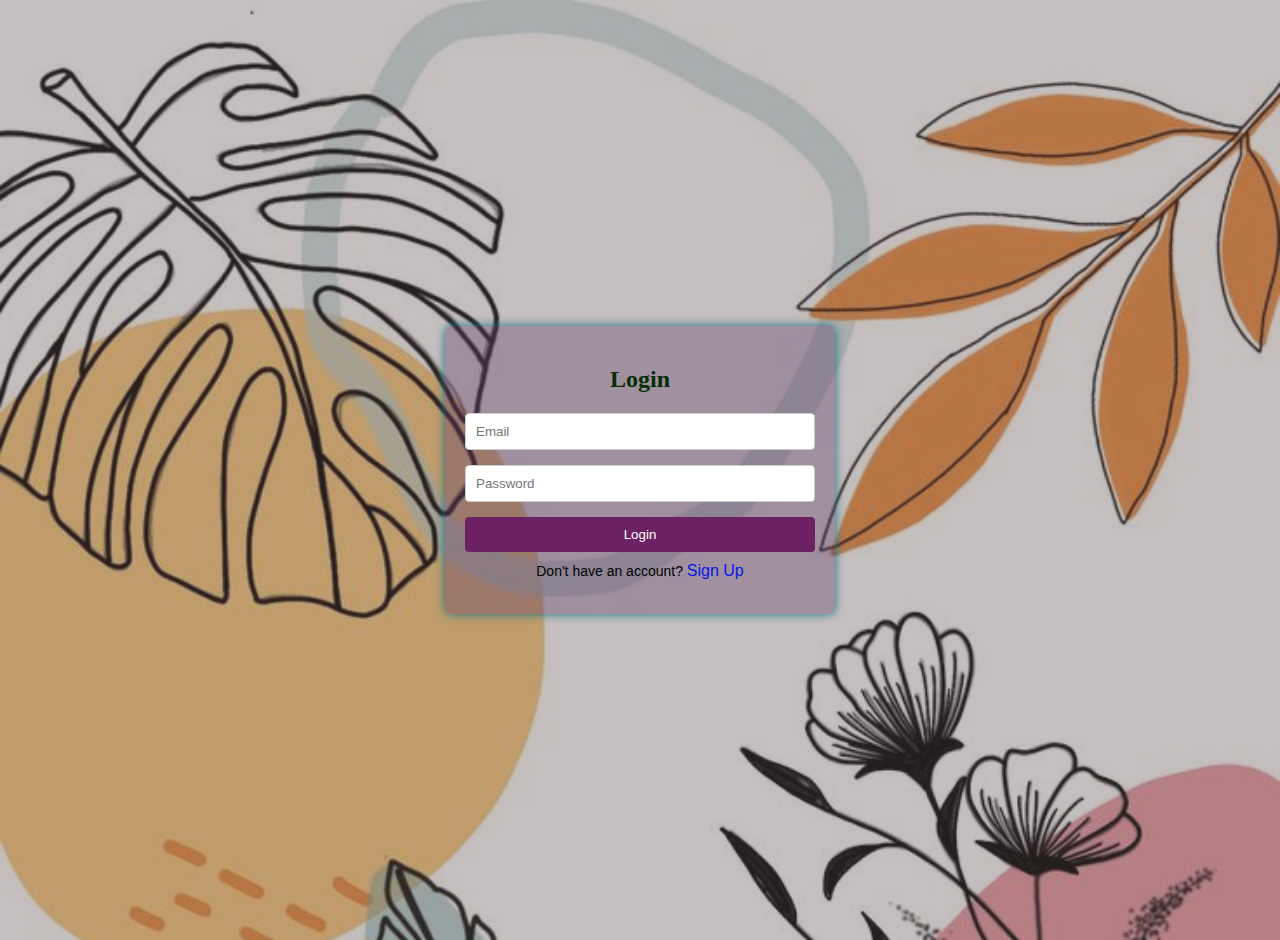
<file: index.html>
<!DOCTYPE html>
<html lang="en">
<head>
    <meta charset="UTF-8">
    <meta name="viewport" content="width=device-width, initial-scale=1.0">
    <title>Login / Sign Up</title>
    <link rel="stylesheet" href="styles.css">
</head>
<body>
    <div class="main">
        <div class="container">
            <!-- Login Form -->
            <div class="form-container" id="login-container">
                <h2>Login</h2>
                <form id="login-form">
                    <input type="email" id="login-email" placeholder="Email" required>
                    <input type="password" placeholder="Password" required>
                    <button type="submit">Login</button>
                    <p class="toggle">Don't have an account? <span id="signup-link">Sign Up</span></p>
                </form>
            </div>
    
            <!-- Sign Up Form (Hidden Initially) -->
            <div class="form-container hidden" id="signup-container">
                <h2>Sign Up</h2>
                <form id="signup-form">
                    <input type="text" placeholder="Username" required>
                    <input type="email" id="signup-email" placeholder="Email" required>
                    <input type="password" placeholder="Password" required>
                    <button type="submit">Sign Up</button>
                    <p class="toggle">Already have an account? <span id="login-link">Login</span></p>
                </form>
            </div>
        </div>
    </div>
    
    <script src="script.js"></script>
</body>
</html>
</file>
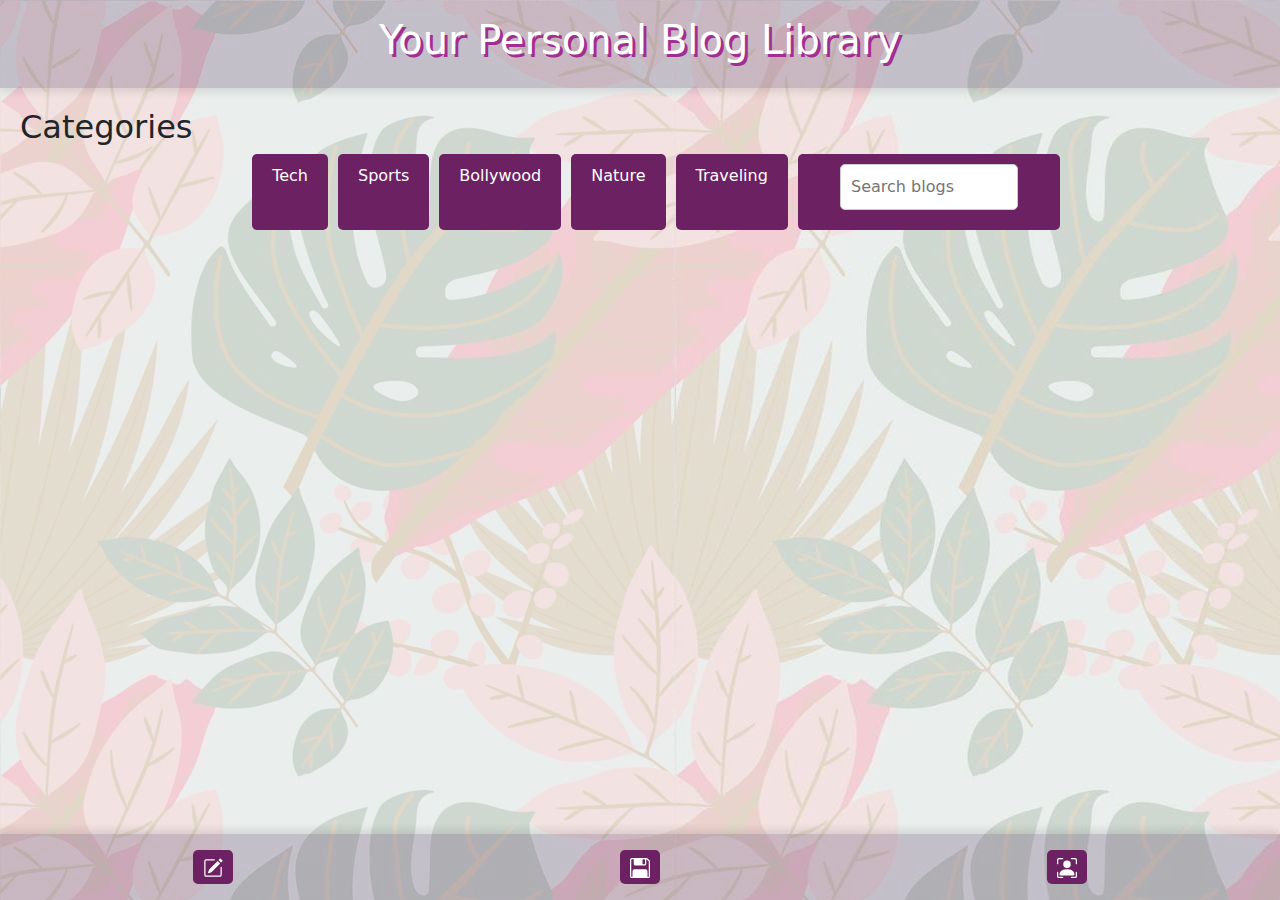
<file: blog.html>
<!DOCTYPE html>
<html lang="en">
<head>
    <meta charset="UTF-8">
    <meta name="viewport" content="width=device-width, initial-scale=1.0">
    <link rel="stylesheet" href="blogs.css">
    <link href="https://cdn.jsdelivr.net/npm/bootstrap@5.3.3/dist/css/bootstrap.min.css" rel="stylesheet" integrity="sha384-QWTKZyjpPEjISv5WaRU9OFeRpok6YctnYmDr5pNlyT2bRjXh0JMhjY6hW+ALEwIH" crossorigin="anonymous">
    <script src="https://cdn.jsdelivr.net/npm/bootstrap@5.3.3/dist/js/bootstrap.bundle.min.js" integrity="sha384-YvpcrYf0tY3lHB60NNkmXc5s9fDVZLESaAA55NDzOxhy9GkcIdslK1eN7N6jIeHz" crossorigin="anonymous"></script>
    <title>Blogging Page</title>
</head>
<body>
    <header>
        <h1>Your Personal Blog Library</h1>
    </header>
    <main>
       
        <section class="categories">
            <h2>Categories</h2>
            <ul>
                <li data-category="tech">Tech</li>
                <li data-category="sports">Sports</li>
                <li data-category="bollywood">Bollywood</li>
                <li data-category="nature">Nature</li>
                <li data-category="traveling">Traveling</li>
                <li> <section class="search-bar">
                    <input type="text" id="search" placeholder="Search blogs">
                </section></li>
            </ul>
        </section>
        <section class="blogs" id="blog">
            <!-- Blogs will be displayed here -->
        </section>
    </main>
    <footer>
        <div class="options">
            <button id="userId" onclick="redirectToOtherPage()">
                <svg xmlns="http://www.w3.org/2000/svg" width="20" height="20" fill="currentColor" class="bi bi-pencil-square" viewBox="0 0 16 16">
                    <path d="M15.502 1.94a.5.5 0 0 1 0 .706L14.459 3.69l-2-2L13.502.646a.5.5 0 0 1 .707 0l1.293 1.293zm-1.75 2.456-2-2L4.939 9.21a.5.5 0 0 0-.121.196l-.805 2.414a.25.25 0 0 0 .316.316l2.414-.805a.5.5 0 0 0 .196-.12l6.813-6.814z"/>
                    <path fill-rule="evenodd" d="M1 13.5A1.5 1.5 0 0 0 2.5 15h11a1.5 1.5 0 0 0 1.5-1.5v-6a.5.5 0 0 0-1 0v6a.5.5 0 0 1-.5.5h-11a.5.5 0 0 1-.5-.5v-11a.5.5 0 0 1 .5-.5H9a.5.5 0 0 0 0-1H2.5A1.5 1.5 0 0 0 1 2.5z"/>
                  </svg>
            </button>
            <button id="savedBlogs">
                <svg xmlns="http://www.w3.org/2000/svg" width="20" height="20" fill="currentColor" class="bi bi-floppy2" viewBox="0 0 16 16">
                    <path d="M1.5 0h11.586a1.5 1.5 0 0 1 1.06.44l1.415 1.414A1.5 1.5 0 0 1 16 2.914V14.5a1.5 1.5 0 0 1-1.5 1.5h-13A1.5 1.5 0 0 1 0 14.5v-13A1.5 1.5 0 0 1 1.5 0M1 1.5v13a.5.5 0 0 0 .5.5H2v-4.5A1.5 1.5 0 0 1 3.5 9h9a1.5 1.5 0 0 1 1.5 1.5V15h.5a.5.5 0 0 0 .5-.5V2.914a.5.5 0 0 0-.146-.353l-1.415-1.415A.5.5 0 0 0 13.086 1H13v3.5A1.5 1.5 0 0 1 11.5 6h-7A1.5 1.5 0 0 1 3 4.5V1H1.5a.5.5 0 0 0-.5.5m9.5-.5a.5.5 0 0 0-.5.5v3a.5.5 0 0 0 .5.5h1a.5.5 0 0 0 .5-.5v-3a.5.5 0 0 0-.5-.5z"/>
                  </svg>
            </button>
            <button class="profile" onclick="viewprofile()">
                <svg xmlns="http://www.w3.org/2000/svg" width="20" height="20" fill="currentColor" class="bi bi-person-bounding-box" viewBox="0 0 16 16">
                    <path d="M1.5 1a.5.5 0 0 0-.5.5v3a.5.5 0 0 1-1 0v-3A1.5 1.5 0 0 1 1.5 0h3a.5.5 0 0 1 0 1zM11 .5a.5.5 0 0 1 .5-.5h3A1.5 1.5 0 0 1 16 1.5v3a.5.5 0 0 1-1 0v-3a.5.5 0 0 0-.5-.5h-3a.5.5 0 0 1-.5-.5M.5 11a.5.5 0 0 1 .5.5v3a.5.5 0 0 0 .5.5h3a.5.5 0 0 1 0 1h-3A1.5 1.5 0 0 1 0 14.5v-3a.5.5 0 0 1 .5-.5m15 0a.5.5 0 0 1 .5.5v3a1.5 1.5 0 0 1-1.5 1.5h-3a.5.5 0 0 1 0-1h3a.5.5 0 0 0 .5-.5v-3a.5.5 0 0 1 .5-.5"/>
                    <path d="M3 14s-1 0-1-1 1-4 6-4 6 3 6 4-1 1-1 1zm8-9a3 3 0 1 1-6 0 3 3 0 0 1 6 0"/>
                  </svg>
            </button>
        </div>
    </footer>
    <script src="blog.js"></script>
</body>
</html>
</file>
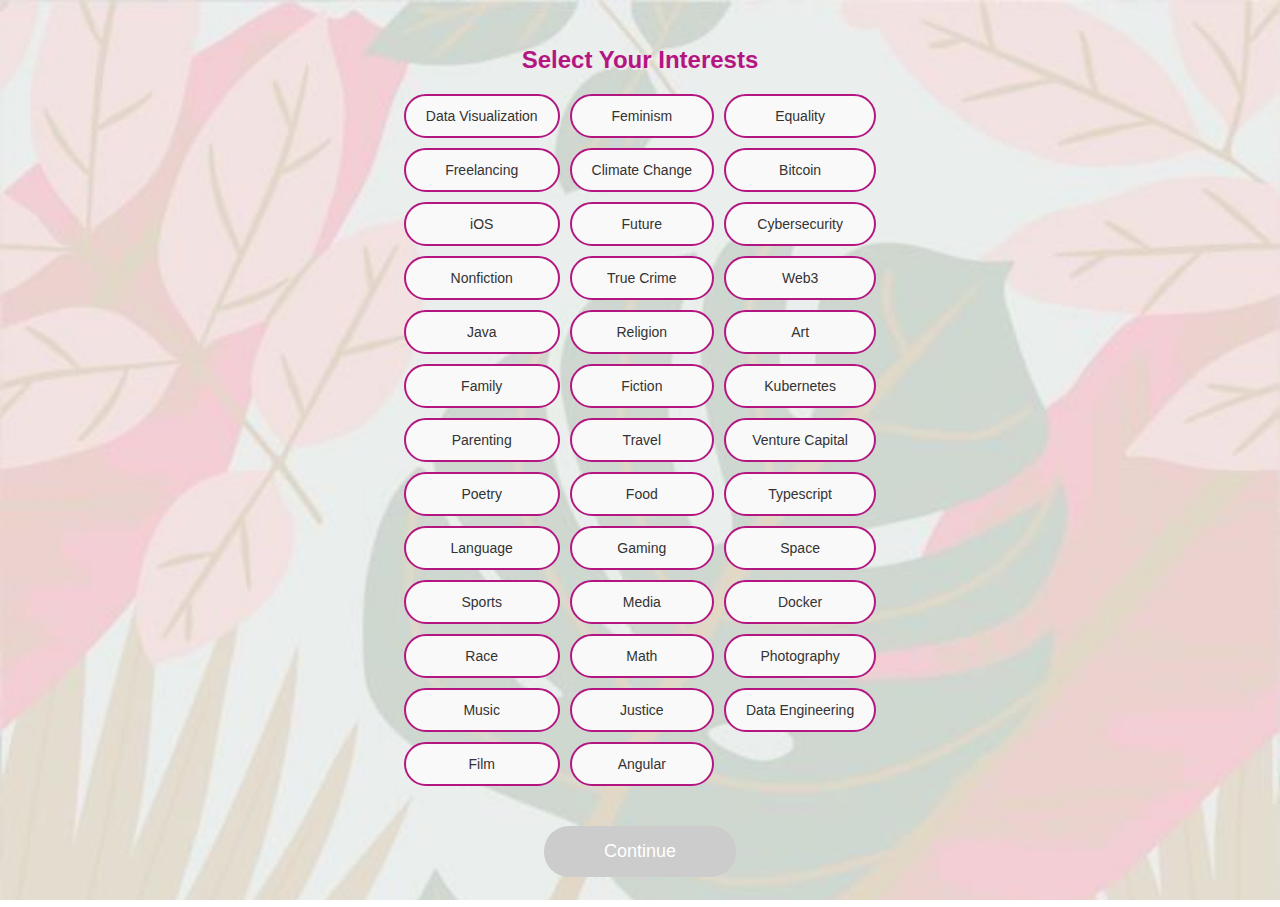
<file: categories.html>
<!DOCTYPE html>
<html lang="en">

<head>
    <meta charset="UTF-8">
    <meta name="viewport" content="width=device-width, initial-scale=1.0">
    <title>category</title>
    <style>
        body {
            font-family: Arial, sans-serif;
            display: flex;
            justify-content: center;
            align-items: center;
            margin: 0;
            background-image: url('_.jpeg');
            background-size: cover;
            background-attachment: fixed;
            text-align: center;
        }

        .container {
            border-radius: 15px;
            padding: 30px;
            display: flex;
            flex-direction: column;
            align-items: center;
        }

        h1 {
            font-size: 24px;
            margin-bottom: 20px;
            color: #b31681;
            text-shadow: 2px 2px #f2e9f1;
        }

        .tags {
            display: grid;
            grid-template-columns: repeat(3, auto);
            gap: 10px;
            justify-content: center;
            margin-bottom: 20px;
        }

        .tags button {
            background-color: #f9f9f9;
            border: 2px solid #b31681;
            border-radius: 25px;
            padding: 12px 20px;
            cursor: pointer;
            transition: background-color 0.3s, transform 0.2s;
            font-size: 14px;
            color: #333;
        }

        .tags button:hover {
            background-color: #dcdcdc;
        }

        .tags button.selected {
            background-color: #b31681;
            border-color: #b31681;
            color: #fff;
        }

        .continue {
            background-color: #e7a415;
            border: none;
            border-radius: 25px;
            padding: 15px 60px;
            font-size: 18px;
            cursor: pointer;
            transition: background-color 0.3s;
            margin-top: 20px;
            color: #fff;
        }

        .continue.active {
            background-color: #966c13;
        }

        .continue:disabled {
            background-color: #cccccc;
            cursor: not-allowed;
        }

        /* Media Queries */
        @media (max-width: 768px) {
            .tags {
                grid-template-columns: repeat(2, auto);
            }

            .tags button {
                padding: 10px 15px;
                font-size: 12px;
            }

            .continue {
                padding: 12px 50px;
                font-size: 16px;
            }
            .container{
                margin-top: 20px;
            }
        }

        @media (max-width: 480px) {
            .tags {
                grid-template-columns: repeat(2, auto);
            }

            .tags button {
                padding: 10px 15px;
                font-size: 12px;
            }

            .continue {
                padding: 12px 40px;
                font-size: 16px;
            }
           
        }
        
    </style>
</head>

<body>
    <div class="container">
        <h1>Select Your Interests</h1>
        <div class="tags">
            <button>Data Visualization</button>
            <button>Feminism</button>
            <button>Equality</button>
            <button>Freelancing</button>
            <button>Climate Change</button>
            <button>Bitcoin</button>
            <button>iOS</button>
            <button>Future</button>
            <button>Cybersecurity</button>
            <button>Nonfiction</button>
            <button>True Crime</button>
            <button>Web3</button>
            <button>Java</button>
            <button>Religion</button>
            <button>Art</button>
            <button>Family</button>
            <button>Fiction</button>
            <button>Kubernetes</button>
            <button>Parenting</button>
            <button>Travel</button>
            <button>Venture Capital</button>
            <button>Poetry</button>
            <button>Food</button>
            <button>Typescript</button>
            <button>Language</button>
            <button>Gaming</button>
            <button>Space</button>
            <button>Sports</button>
            <button>Media</button>
            <button>Docker</button>
            <button>Race</button>
            <button>Math</button>
            <button>Photography</button>
            <button>Music</button>
            <button>Justice</button>
            <button>Data Engineering</button>
            <button>Film</button>
            <button>Angular</button>
        </div>
        <button class="continue" disabled>Continue</button>
    </div>

    <script>
        // Select all category buttons and the continue button
        const buttons = document.querySelectorAll('.tags button');
        const continueButton = document.querySelector('.continue');

        buttons.forEach(button => {
            button.addEventListener('click', () => {
                // Toggle the 'selected' class on the clicked button
                button.classList.toggle('selected');

                // Check if any button has the 'selected' class and update 'Continue' button state
                const anySelected = document.querySelectorAll('.tags button.selected').length > 0;
                continueButton.classList.toggle('active', anySelected);
                continueButton.disabled = !anySelected; // Enable the continue button only if a category is selected
            });
        });

        // Add an event listener to the 'Continue' button
        continueButton.addEventListener('click', () => {
            // Check if the 'Continue' button is active
            if (continueButton.classList.contains('active')) {
                // Redirect to another page
                window.location.href = 'blog.html'; // Replace with your desired URL
            }
        });
    </script>
</body>

</html>
</file>
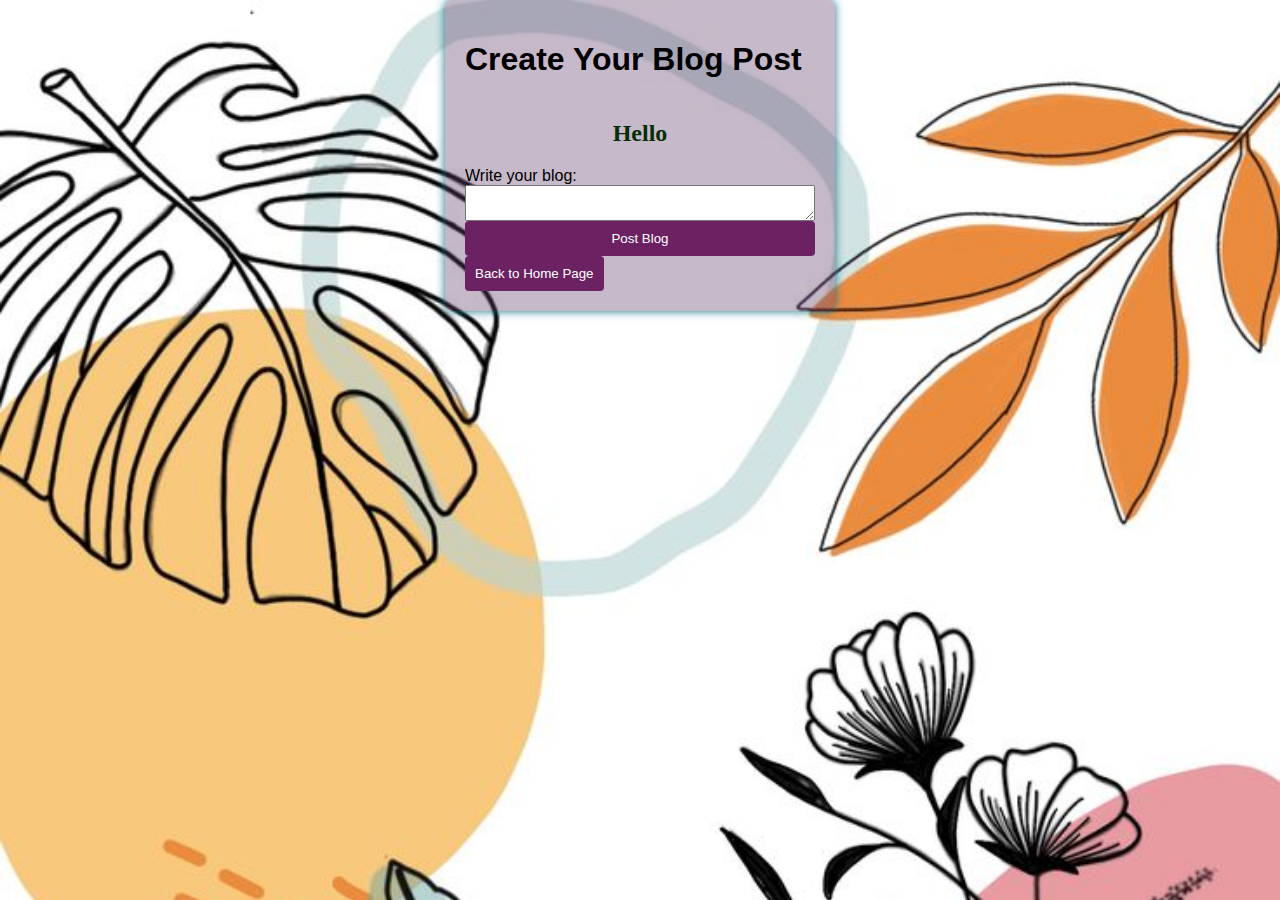
<file: create-blog.html>
<!DOCTYPE html>
<html lang="en">
<head>
    <meta charset="UTF-8">
    <meta name="viewport" content="width=device-width, initial-scale=1.0">
    <title>Create Blog</title>
    <link rel="stylesheet" href="styles.css">
</head>
<body>
    <div class="container">
        <h1>Create Your Blog Post</h1>
        <form id="blogForm">
            <h2>Hello <span id="userName"></span></h2>

            <label for="editor">Write your blog:</label>
            <textarea name="content" id="editor"></textarea>

            <button type="submit">Post Blog</button>
        </form>
        <button id="backToHome">Back to Home Page</button>
    </div>

    <script src="https://cdn.ckeditor.com/4.16.0/standard/ckeditor.js"></script>
    <script src="create-blog.js"></script>
</body>
</html>
</file>
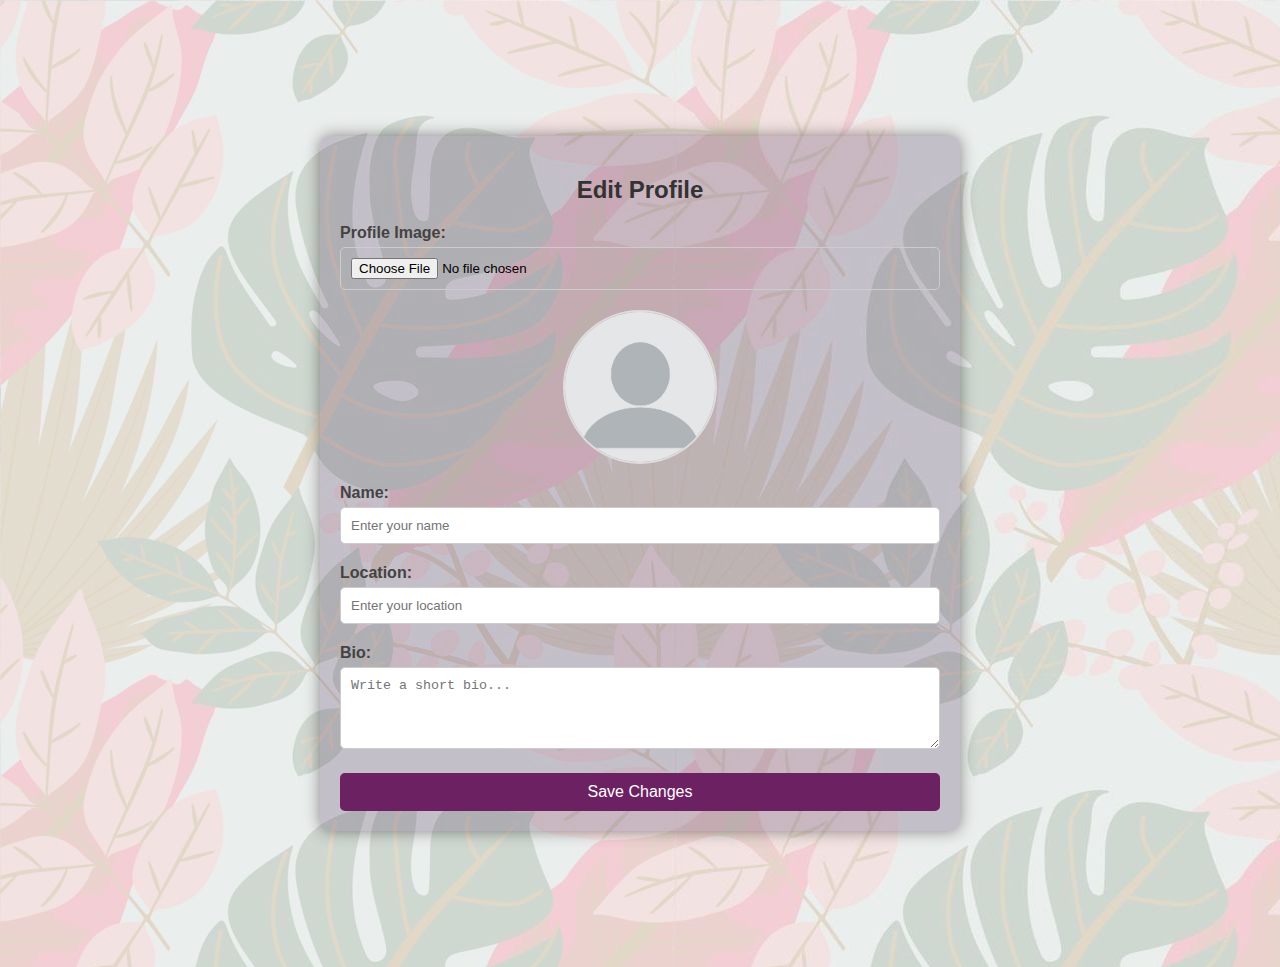
<file: editProfile.html>
<!DOCTYPE html>
<html lang="en">

<head>
    <meta charset="UTF-8">
    <meta name="viewport" content="width=device-width, initial-scale=1.0">
    <title>Edit Profile</title>
    <style>
        body {
            font-family: Arial, sans-serif;
            background-image: url('_.jpeg');
            padding: 10%;
            display: flex;
            justify-content: center;
            align-items: center;
        }

        .edit-container {
            background-color: #5e436645;
            box-shadow: 0 0 15px rgba(40, 31, 31, 0.503);
            padding: 20px;
            border-radius: 10px;
            max-width: 600px;
            width: 100%;
        }

        .edit-container h2 {
            text-align: center;
            margin-bottom: 20px;
            color: #333333;
        }

        .edit-container label {
            display: block;
            margin-bottom: 5px;
            color: #444242;
            font-weight: bold;
        }

        .edit-container input[type="text"],
        .edit-container textarea,
        .edit-container input[type="file"] {
            width: 100%;
            padding: 10px;
            margin-bottom: 20px;
            border: 1px solid #cccccc;
            border-radius: 5px;
            box-sizing: border-box;
        }

        .edit-container button {
            width: 100%;
            padding: 10px;
            background-color:  #6c2163;
            color: #ffffff;
            border: none;
            border-radius: 5px;
            cursor: pointer;
            font-size: 16px;
            transition: background-color 0.3s ease;
        }

        .edit-container button:hover {
            background-color: #ba44c5;
        }

        .preview-image {
            display: block;
            margin: 0 auto 20px auto;
            border-radius: 50%;
            width: 150px;
            height: 150px;
            object-fit: cover;
            border: 2px solid #dddddd;
           
        }
    </style>
</head>
<body>
    
    <div class="edit-container">
        <h2>Edit Profile</h2>
        <label for="profileImage">Profile Image:</label>
        <input type="file" id="profileImage" accept="image/*" onchange="previewImage(event)">
        <img src="unknown.jpg" alt="Preview Image" class="preview-image" id="previewImage">
        <label for="userName">Name:</label>
        <input type="text" id="userName" placeholder="Enter your name">
        <label for="userLocation">Location:</label>
        <input type="text" id="userLocation" placeholder="Enter your location">
        <label for="userBio">Bio:</label>
        <textarea id="userBio" rows="4" placeholder="Write a short bio..."></textarea>
        <button onclick="saveChanges()">Save Changes</button>
    </div>

    <script>
        function saveChanges() {
            const userName = document.getElementById('userName').value;
            const userLocation = document.getElementById('userLocation').value;
            const userBio = document.getElementById('userBio').value;
            const profileImage = document.getElementById('previewImage').src;

            localStorage.setItem('userName', userName);
            localStorage.setItem('userLocation', userLocation);
            localStorage.setItem('userBio', userBio);
            localStorage.setItem('profileImage', profileImage);

            window.location.href = "userprofile.html";
        }

        function previewImage(event) {
            const reader = new FileReader();
            reader.onload = function () {
                const previewImage = document.getElementById('previewImage');
                previewImage.src = reader.result;
            };
            reader.readAsDataURL(event.target.files[0]);
        }
    </script>
</body>

</html>
</file>
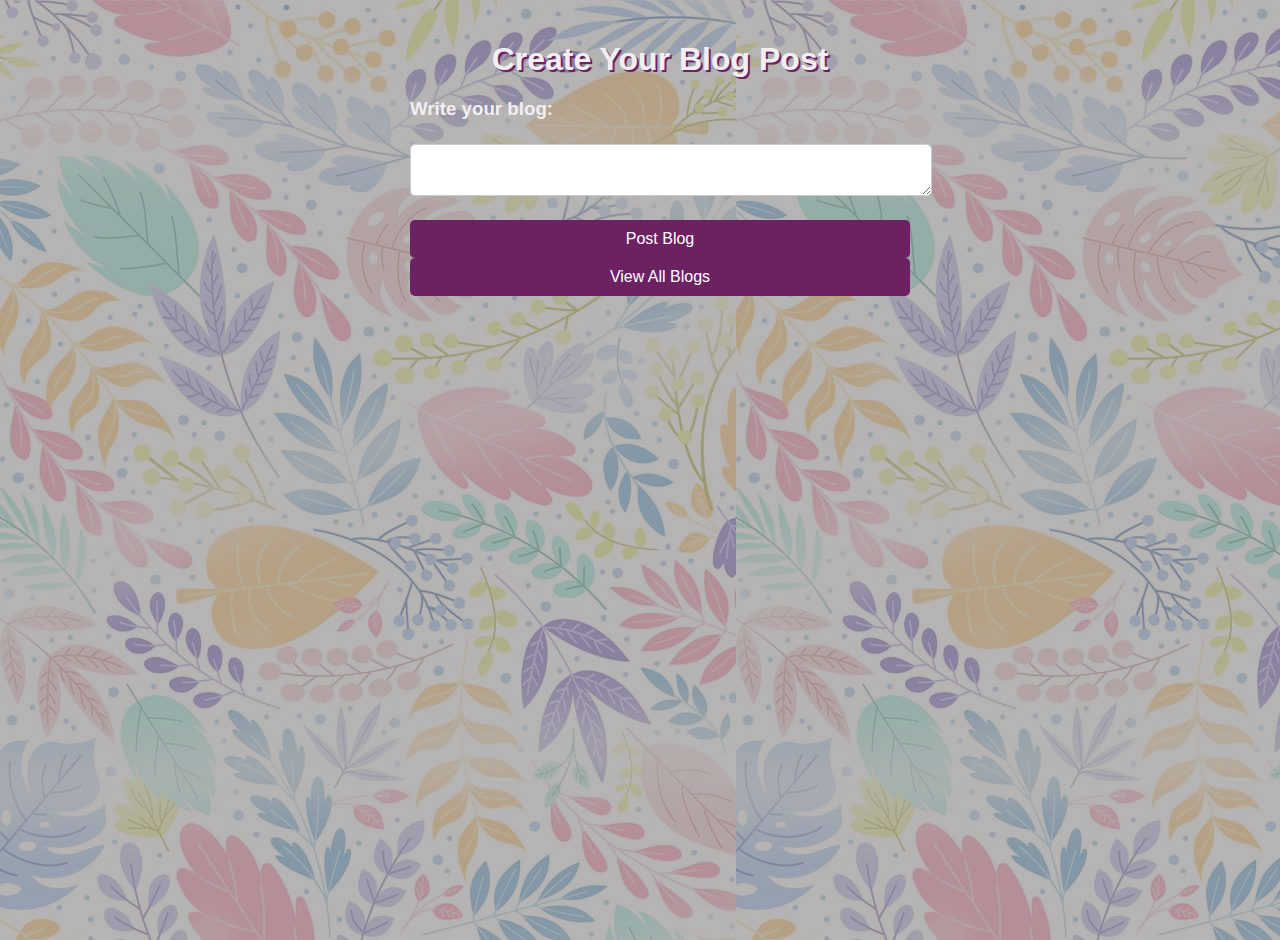
<file: postblog.html>
<!DOCTYPE html>
<html lang="en">
<head>
    <meta charset="UTF-8">
    <meta name="viewport" content="width=device-width, initial-scale=1.0">
    <title>Create Your Blog Post</title>
    <link rel="stylesheet" href="postblog.css">
</head>
<body>
    <div class="container">
        <div class="box">
            <h1>Create Your Blog Post</h1>
            <form id="blogForm">
                <h3>Write your blog:</h3>
                <textarea name="content" id="editor"></textarea>
                <button type="submit">Post Blog</button>
            </form>
            <button id="viewBlogs">View All Blogs</button>
        </div>
    </div>

    <script src="https://cdn.ckeditor.com/4.16.0/standard/ckeditor.js"></script>
    <script src="postblog.js"></script>
</body>
</html>
</file>
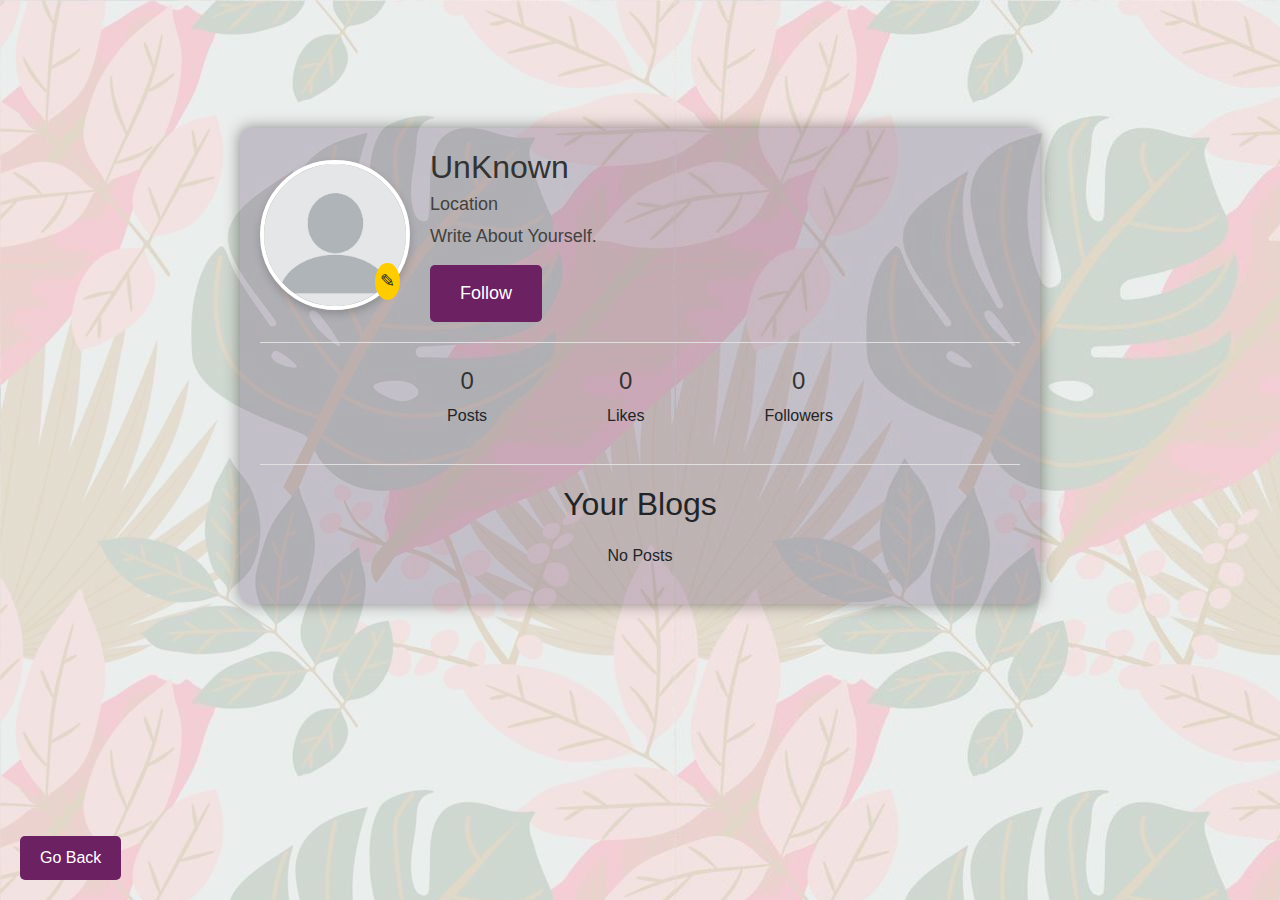
<file: userprofile.html>
<!DOCTYPE html>
<html lang="en">

<head>
    <meta charset="UTF-8">
    <meta name="viewport" content="width=device-width, initial-scale=1.0">
    <title>User Profile</title>
    <link rel="icon" href="path_to_favicon.ico">
    <link href="https://cdn.jsdelivr.net/npm/bootstrap@5.3.3/dist/css/bootstrap.min.css" rel="stylesheet"
        integrity="sha384-QWTKZyjpPEjISv5WaRU9OFeRpok6YctnYmDr5pNlyT2bRjXh0JMhjY6hW+ALEwIH" crossorigin="anonymous">
    <script src="https://cdn.jsdelivr.net/npm/bootstrap@5.3.3/dist/js/bootstrap.bundle.min.js"
        integrity="sha384-YvpcrYf0tY3lHB60NNkmXc5s9fDVZLESaAA55NDzOxhy9GkcIdslK1eN7N6jIeHz"
        crossorigin="anonymous"></script>
    <style>
        body {
            font-family: Arial, sans-serif;
            background-image: url('_.jpeg');
            padding: 10%;
            display: flex;
            justify-content: center;
            align-items: center;
        }

        .profile-container {
            background-color: #5e436645;
            padding: 20px;
            border-radius: 10px;
            box-shadow: 0 0 15px rgba(40, 31, 31, 0.503);
            max-width: 600px;
            width: 100%;
            margin: 0 auto;
        }

        .profile-header {
            display: flex;
            align-items: center;
            margin-bottom: 20px;
        }

        .profile-image-container {
            position: relative;
            margin-right: 20px;
        }

        .profile-image {
            width: 120px;
            height: 120px;
            border-radius: 50%;
            border: 4px solid #ffffff;
            box-shadow: 0 4px 8px rgba(0, 0, 0, 0.2);
            object-fit: cover;
        }

        .edit-icon {
            position: absolute;
            bottom: 10px;
            right: 10px;
            background-color: #ffcc00;
            border-radius: 50%;
            padding: 5px;
            font-size: 18px;
            cursor: pointer;
        }

        .profile-info h1 {
            margin: 0;
            font-size: 24px;
            color: #333333;
        }

        .profile-info p {
            margin: 5px 0;
            color: #434141;
        }

        .follow-button {
            background-color: #6c2163;
            color: #ffffff;
            padding: 10px 20px;
            border: none;
            border-radius: 5px;
            cursor: pointer;
            margin-top: 10px;
            transition: background-color 0.3s ease;
        }

        .follow-button:hover {
            background-color: #ba44c5;
        }

        .profile-stats {
            display: flex;
            justify-content: center;
            padding: 20px 0;
            border-top: 1px solid #e0e0e0;
            border-bottom: 1px solid #e0e0e0;
            margin-bottom: 20px;
        }

        .profile-stats div {
            text-align: center;
            margin: 0 60px;
        }

        .profile-stats span {
            font-size: 24px;
            color: #333333;
            display: block;
            margin-bottom: 5px;
        }

        .blog-section {
            text-align: center;
        }

        .blog-list {
            margin-top: 20px;
        }

        .blog-post {
            background-color: #f9f9f9;
            padding: 15px;
            margin-bottom: 10px;
            border-radius: 5px;
            box-shadow: 0 2px 4px rgba(0, 0, 0, 0.1);
        }

        .blog-post h3 {
            margin: 0 0 10px 0;
            font-size: 20px;
            color: #333333;
        }

        .blog-post p {
            color: #666666;
            font-size: 16px;
        }

        .backBtn {
            position: fixed;
            bottom: 20px;
            left: 20px;
        }

        .backBtn button {
            background-color: #6c2163;
            color: #fff;
            padding: 10px 20px;
            border: none;
            border-radius: 5px;
            cursor: pointer;
            font-size: 16px;
        }

        .backBtn button:hover {
            background-color:  #ba44c5;
        }

        /* Media Queries */

        @media screen and (min-width: 1200px) {
            .profile-container {
                max-width: 800px;
            }

            .profile-image {
                width: 150px;
                height: 150px;
            }

            .profile-info h1 {
                font-size: 32px;
            }

            .profile-info p {
                font-size: 18px;
            }

            .follow-button {
                padding: 15px 30px;
                font-size: 18px;
            }
        }

        @media screen and (min-width: 768px) and (max-width: 1199px) {
            .profile-container {
                max-width: 600px;
            }

            .profile-image {
                width: 120px;
                height: 120px;
            }

            .profile-info h1 {
                font-size: 28px;
            }

            .profile-info p {
                font-size: 16px;
            }

            .follow-button {
                padding: 12px 25px;
                font-size: 16px;
            }
        }

        @media screen and (max-width: 767px) {
            .profile-container {
                max-width: 100%;
            }

            .profile-image {
                width: 100px;
                height: 100px;
            }

            .profile-info h1 {
                font-size: 22px;
            }

            .profile-info p {
                font-size: 14px;
            }

            .follow-button {
                padding: 10px 20px;
                font-size: 14px;
            }

            .profile-stats {
                flex-direction: row;
            }

            .profile-stats div {
                text-align: center;
                margin: 0 10px;
            }
        }
    </style>
</head>

<body>
    <div class="profile-container">
        <div class="profile-header">
            <div class="profile-image-container">
                <img src="unknown.jpg" alt="User Profile" class="profile-image">
                <span class="edit-icon" onclick="redirectToEditPage()">&#9998;</span>
            </div>
            <div class="profile-info">
                <h1 class="name" id="userIdName">UnKnown</h1>
                <p class="location">Location</p>
                <p class="about">Write About Yourself.</p>
                <button class="follow-button">Follow</button>
            </div>
        </div>

        <div class="profile-stats">
            <div>
                <span id="post-count">2</span>
                <p>Posts</p>
            </div>
            <div>
                <span id="total-likes">3</span>
                <p>Likes</p>
            </div>
            <div>
                <span>0</span>
                <p>Followers</p>
            </div>
        </div>

        <div class="blog-section">
            <h2>Your Blogs</h2>
            <div class="blog-list" id="user-blogs">
                <!-- Blog posts will be dynamically added here -->
            </div>
        </div>
    </div>
    <div class="backBtn">
        <button onclick="goBack()">Go Back</button>
    </div>

<!-- change -->
<script>
    window.onload = function () {
        // Fetch the username from localStorage
        const username = localStorage.getItem('username'); // Ensure the correct key is used

        // Debugging: Log the fetched username to console
        console.log('Fetched username:', username);

        // Update the username in the profile page if it exists
        if (username) {
            document.getElementById('userIdName').textContent = username;
        } else {
            console.log('Username not found in localStorage.');
        }

        // Fetch and display other user profile details
        const userLocation = localStorage.getItem('userLocation');
        const userBio = localStorage.getItem('userBio');
        const profileImage = localStorage.getItem('profileImage');

        if (userLocation) {
            document.querySelector('.profile-info p:nth-of-type(1)').innerText = userLocation;
        }
        if (userBio) {
            document.querySelector('.profile-info p:nth-of-type(2)').innerText = userBio;
        }
        if (profileImage) {
            document.querySelector('.profile-image').src = profileImage;
        }

        // Load user blogs
        loadUserBlogs();
    };

    // Function to redirect to edit page
    function redirectToEditPage() {
        window.location.href = "editProfile.html"; // Replace with your edit profile page URL
    }

    // Function to go back to the previous page
    function goBack() {
        window.location.href = "blog.html"; 
    }

    function loadUserBlogs() {
    const posts = JSON.parse(localStorage.getItem('posts')) || [];
    const userName = localStorage.getItem('username');
    const userBlogsContainer = document.getElementById('user-blogs');
    userBlogsContainer.innerHTML = '';

    let totalLikes = 0;
    let postCount = 0;

    posts.forEach((post, index) => {
        if (post.username === userName) {
            const blogPostElement = document.createElement('div');
            blogPostElement.className = 'blog-post';
            blogPostElement.innerHTML = `
                <div style="display: flex; justify-content: space-between; align-items: center;">
                    <h3 style="flex: 1;"><a href="writeblog.html?postId=${index}">${post.title}</a></h3>
                    <button style="background: none; border: none; cursor: pointer;" onclick="deletePost(${index})">
                        <svg xmlns="http://www.w3.org/2000/svg" width="20" height="20" fill="currentColor" class="bi bi-trash-fill" viewBox="0 0 16 16">
                            <path d="M2.5 1a1 1 0 0 0-1 1v1a1 1 0 0 0 1 1H3v9a2 2 0 0 0 2 2h6a2 2 0 0 0 2-2V4h.5a1 1 0 0 0 1-1V2a1 1 0 0 0-1-1H10a1 1 0 0 0-1-1H7a1 1 0 0 0-1 1zm3 4a.5.5 0 0 1 .5.5v7a.5.5 0 0 1-1 0v-7a.5.5 0 0 1 .5-.5M8 5a.5.5 0 0 1 .5.5v7a.5.5 0 0 1-1 0v-7A.5.5 0 0 1 8 5m3 .5v7a.5.5 0 0 1-1 0v-7a.5.5 0 0 1 1 0"/>
                        </svg>
                    </button>
                </div>
                <p>${post.description}</p>
            `;
            userBlogsContainer.appendChild(blogPostElement);
            totalLikes += post.likes || 0;
            postCount += 1;
        }
    });

    if (postCount === 0) {
        userBlogsContainer.innerHTML = '<p>No Posts</p>';
    }

    document.getElementById('post-count').innerText = postCount;
    document.getElementById('total-likes').innerText = totalLikes;
}

function deletePost(index) {
    if (confirm("Are you sure you want to delete this blog post?")) {
        let posts = JSON.parse(localStorage.getItem('posts')) || [];
        posts.splice(index, 1);
        localStorage.setItem('posts', JSON.stringify(posts));
        loadUserBlogs(); // Update profile page

        // Check if on writeblog page and delete the content there as well
        const postId = new URLSearchParams(window.location.search).get('postId');
        if (postId && postId == index) {
            window.location.href = 'profile.html'; // Redirect if the current blog is deleted
        }
    }
}

    </script>
</body>

</html>
</file>
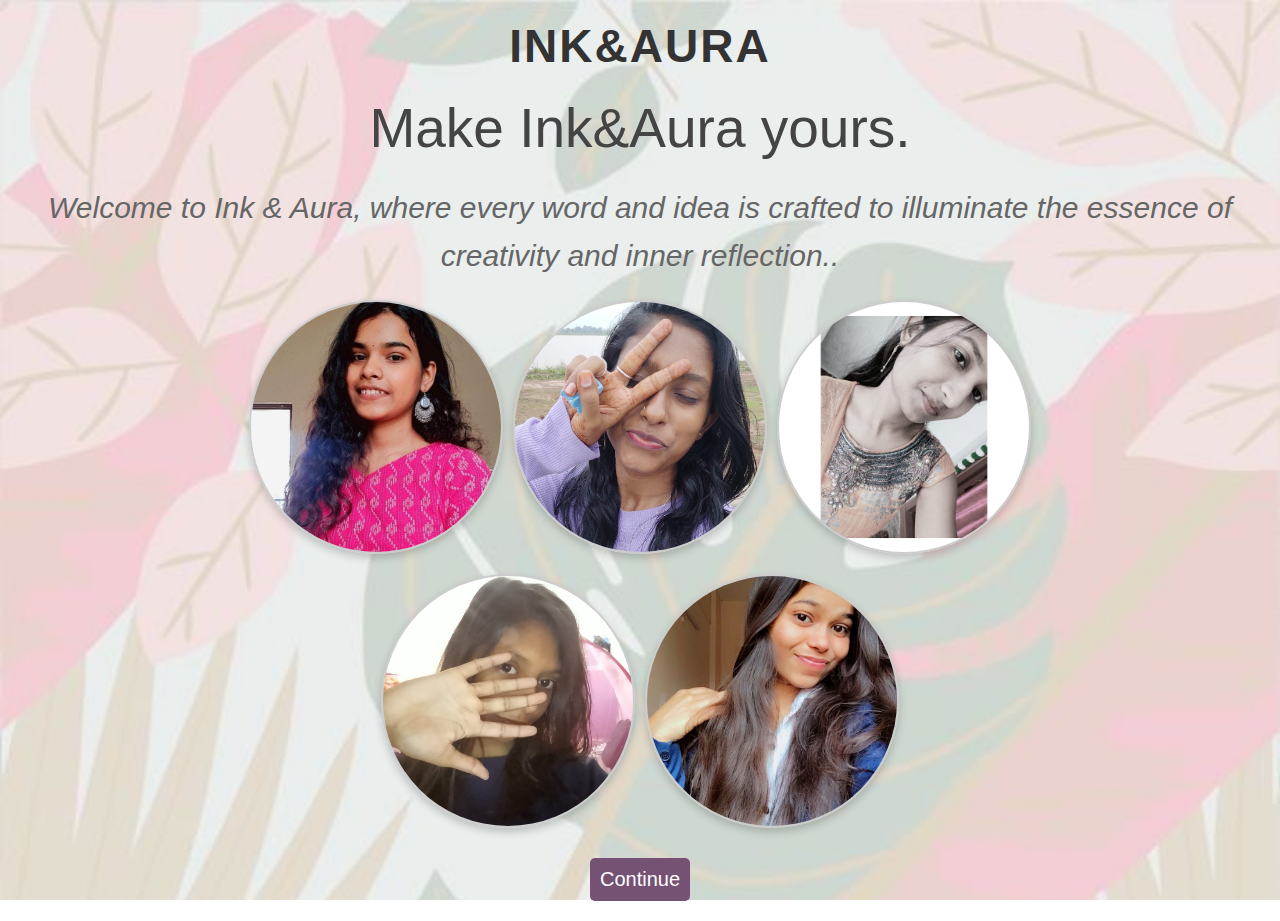
<file: welcome.html>
<!DOCTYPE html>
<html lang="en">

<head>
    <meta charset="UTF-8">
    <meta name="viewport" content="width=device-width, initial-scale=1.0">
    <title>Welcome to Medium</title>
    <link rel="stylesheet" href="welcome.css">
</head>

<body>
    <div class="container">
        <h1>Ink&Aura</h1>
        <h2>Make Ink&Aura yours.</h2>
        <p>Welcome to Ink & Aura, where every word and idea is crafted to illuminate the essence of creativity and inner reflection..</p>

        <div class="profile-pics">
            <img src="bharti.jpeg"
                alt="Profile 1">
            <img src="akku.jpeg"
                alt="Profile 2">
            <img src="chhaya.jpeg"
                alt="Profile 3">

            <!-- <img src="https://via.placeholder.com/150" alt="Profile 6">
            <img src="https://via.placeholder.com/150" alt="Profile 7"> -->
        </div>
        <div class="profile-pics">
            <img src="ina.jpeg"
                alt="Profile 4">
            <img src="aanchal.jpeg" alt="Profile 5">
        </div>
        <button id="continueButton" onclick="redirectToPage()">Continue</a></button>
    </div>
    <!-- <button onclick="goBack()">Go Back</button> -->

    <script>
        function redirectToPage() {
            window.location.href = "categories.html"; // Replace with your target page
        }
        // function goBack(){
        //     window.location.href = "index.html"
        // }
    </script>
</body>

</html>
</file>
<file: styles.css>
body {
    background-image: url('2.jpeg');
    background-repeat: no-repeat;
    background-size: cover;
    font-family: Arial, sans-serif;
    background-color: #f3f3f3;
    display: flex;
    justify-content: center;
    align-items: center;
    margin: 0;
}

.main {
    width: 100%;
    height: 100vh;
    background-color: #604f4f5d;
    display: flex;
    justify-content: center;
    align-items: center;
    padding: 20px;
}

.container {
    background-color: #5e3b685b;
    box-shadow: 0 0 15px rgba(40, 31, 31, 0.503);
    padding: 20px;
    border-radius: 8px;
    box-shadow: 0 0 10px #117488;
    width: 100%;
    max-width: 350px;
    margin: auto;
}

h2 {
    margin-bottom: 20px;
    text-align: center;
    color: #062d06;
    font-family: cursive;
}

form {
    display: flex;
    flex-direction: column;
}

input {
    margin-bottom: 15px;
    padding: 10px;
    border: 1px solid #ccc;
    border-radius: 4px;
}
/* #6c2163;
    --theam2-color: #ba44c5; */
button {
    padding: 10px;
    background-color: #6c2163;;
    color: #fff;
    border: none;
    border-radius: 4px;
    cursor: pointer;
}

button:hover {
    background-color: #ba44c5;
}

.toggle {
    text-align: center;
    margin-top: 10px;
    font-size: 14px;
}

.toggle span {
    color: #0716e8;
    cursor: pointer;
    font-size: medium;
    font-weight: 200;
}

.hidden {
    display: none;
}

/* Media Queries for Responsiveness */
@media (max-width: 768px) {
    .container {
        width: 70%;
        margin: auto;
        padding: 15px;
    }

    h2 {
        font-size: 1.5em;
    }

    input {
        padding: 8px;
    }

    button {
        padding: 8px;
    }

    .toggle span {
        font-size: small;
    }
}

@media (max-width: 480px) {
    h2 {
        font-size: 1.2em;
    }

    input {
        padding: 6px;
    }

    button {
        padding: 6px;
    }

    .toggle span {
        font-size: smaller;
    }
}
</file>
<file: blogs.css>
:root {
    --theam-color: #6c2163;
    --theam2-color: #ba44c5;
    /* background-color: #604f4f16; */
}

body {
    font-family: 'Arial', sans-serif;
    margin: 0;
    padding: 0;
    background-image: url('_.jpeg');

}

header {
    background-color: #5e436645;
    color: white;
    text-shadow: 3px 3px #a12e93;
    text-align: center;
    padding: 1em 0;
    box-shadow: 0 4px 8px rgba(0, 0, 0, 0.1);
}

main {
    padding: 20px;
}

.search-bar {
    margin-bottom: 10px;
    text-align: center;
}

.search-bar input {
    padding: 10px;
    width: 80%;
    border-radius: 5px;
    border: 1px solid #ccc;
}

.categories {
    margin-bottom: 20px;
}

.categories h3 {
    color: #333;
}

.categories ul {
    list-style-type: none;
    display: flex;
    justify-content:center;
    gap: 10px;
    flex-wrap: wrap;
}

.categories li {
    background-color: var(--theam-color);
    color: white;
    padding: 10px 20px;
    margin-bottom: 10px;
    border-radius: 5px;
    cursor: pointer;
    transition: background-color 0.3s;
}

.categories li:hover {
    background-color: var(--theam2-color);
}

.blogs {
    display: flex;
    flex-wrap: wrap;
    gap: 20px;
}

.blog-post {
    background-color: white;
    padding: 20px;
    border-radius: 10px;
    box-shadow: 0 4px 8px rgba(128, 0, 128, 1), 0 6px 20px rgba(0, 0, 0, 0.1); /* Added shadow */
    width: calc(33.333% - 20px);
    box-sizing: border-box;
}


.blog-post h3 {
    margin-top: 0;
    color: var(--theam-color);
}

.blog-post p {
    color: #555;
}

.blog-post a {
    color: var(--theam-color);
    text-decoration: none;
    font-weight: bold;
}

footer {
    background-color: #5e436645;
    color: white;
    text-align: center;
    padding: 1em 0;
    position: fixed;
    width: 100%;
    bottom: 0;
    box-shadow: 0 -4px 8px rgba(0, 0, 0, 0.1);
}

.options {
    display: flex;
    justify-content: space-around;
    align-items: center;
}

.options button {
    padding: 5px 10px;
    border: none;
    border-radius: 5px;
    background-color: var(--theam-color);
    color: white;
    cursor: pointer;
    transition: background-color 0.3s;
}

.options button:hover {
    background-color: var(--theam2-color);
}

/* Media Queries for Responsiveness */
@media (max-width: 768px) {
    .search-bar input {
        width: 100%;
    }

    .categories ul {
        flex-direction: row;
        align-items: center;
        gap: 2px;
        margin-bottom: 10px;
    }

    .blog-post {
        width: 100%;
    }

    .options {
        flex-direction: row;
    }
    .search-bar {
        margin-top: 10px;
        margin-right: 20px;
        margin-bottom: 10px;
        text-align: center;
    }
}
@media (max-width: 480px) {
    header {
        padding: 0.5em 0;
    }

    .categories li {
        padding: 5px 10px;
    }

    .blog-post {
        padding: 10px;
    }

    footer {
        padding: 0.5em 0;
    }

    .options button {
        padding: 5px;
    }
}
</file>
<file: postblog.css>
body {
    font-family: Arial, sans-serif;
    background-image: url('edit.jpeg');
    margin: 0;
    padding: 0;
}

.container {
    width: 100%;
    height: 100vh;
    margin: 0 auto;
    background: #0601014b;
    padding: 20px;
    box-shadow: 0 0 10px rgba(0, 0, 0, 0.1);
}

.box {
    margin: 0 auto;
    max-width: 500px;
}

h1 {
    color: #f2eef2;
    text-shadow: 2px 2px #6c2163;
    text-align: center;
    margin-bottom: 20px;
}

h3 {
    color: #f2eef2;
}

textarea {
    width: 100%;
    padding: 10px;
    margin-top: 5px;
    margin-bottom: 20px;
    border: 1px solid #ccc;
    border-radius: 5px;
}

button {
    display: inline-block;
    width: 100%;
    padding: 10px;
    background-color: #6c2163;
    color: #fff;
    border: none;
    border-radius: 5px;
    cursor: pointer;
    font-size: 16px;
}

button:hover {
    background-color: #ba44c5;
}

.blog-post {
    border: 1px solid #ddd;
    padding: 15px;
    margin-bottom: 15px;
    border-radius: 5px;
}

.blog-post h2 {
    margin-top: 0;
}

.blog-post p {
    color: #555;
}

.blog-post div {
    margin-top: 10px;
}
</file>
<file: welcome.css>
body {
    font-family: Arial, sans-serif;
    display: flex;
    justify-content: center;
    align-items: center;
    height: 100vh;
    margin: 0;
    background-image: url('_.jpeg');
    background-size: cover;
    background-attachment: fixed;
}

.container {
    text-align: center;
    padding: 20px;
}

h1 {
    font-size: 46px;
    font-weight: bold;
    color: #333;
    margin-top: 20px;
    margin-bottom: 10px;
    text-transform: uppercase;
    letter-spacing: 2px;
}

h2 {
    font-size: 55px;
    font-weight: normal;
    color: #444;
    margin-top: 20px;
    margin-bottom: 10px;
    line-height: 1.3;
}

p {
    font-size: 30px;
    color: #666;
    margin-top: 20px;
    margin-bottom: 20px;
    line-height: 1.6;
    font-style: italic;
}


.profile-pics {
    display: flex;
    justify-content: center;
    gap: 10px;
    margin-bottom: 20px;
}

.profile-pics img {
    width: 250px;
    height: 250px;
    object-fit: cover;
    border-radius: 50%;
    border: 2px solid #ccc;
    box-shadow: 0 4px 8px rgba(0, 0, 0, 0.2);
    /* Adds shadow */
}


button {
    background-color: #755173;
    color: white;
    padding: 10px 10px;
    font-size: 20px;
    border: none;
    border-radius: 5px;
    cursor: pointer;
    margin-top: 10px;
}

button:hover {
    background-color: #9f218c;
}



/* Media Queries */

/* Large screens */

/* Medium screens */
@media screen and (min-width: 768px) and (max-width: 1199px) {
    h1 {
        font-size: 38px;
        margin-top: 20px;
    }

    h2 {
        font-size: 46px;
        margin-top: 20px;
    }

    p {
        font-size: 28px;
        margin-top: 20px;
    }

    .profile-pics img {
        width: 120px;
        height: 120px;
    }

    button {
        padding: 18px 30px;
        font-size: 18px;
    }
}

/* Small screens (Mobile) */
@media screen and (max-width: 767px) {
    h1 {
        font-size: 29px;
    }

    h2 {
        font-size: 39px;
    }

    p {
        font-size: 22px;
    }

    .profile-pics img {
        width: 100px;
        height: 100px;
    }

    button {
        padding: 10px 20px;
        font-size: 16px;
    }
}
</file>
